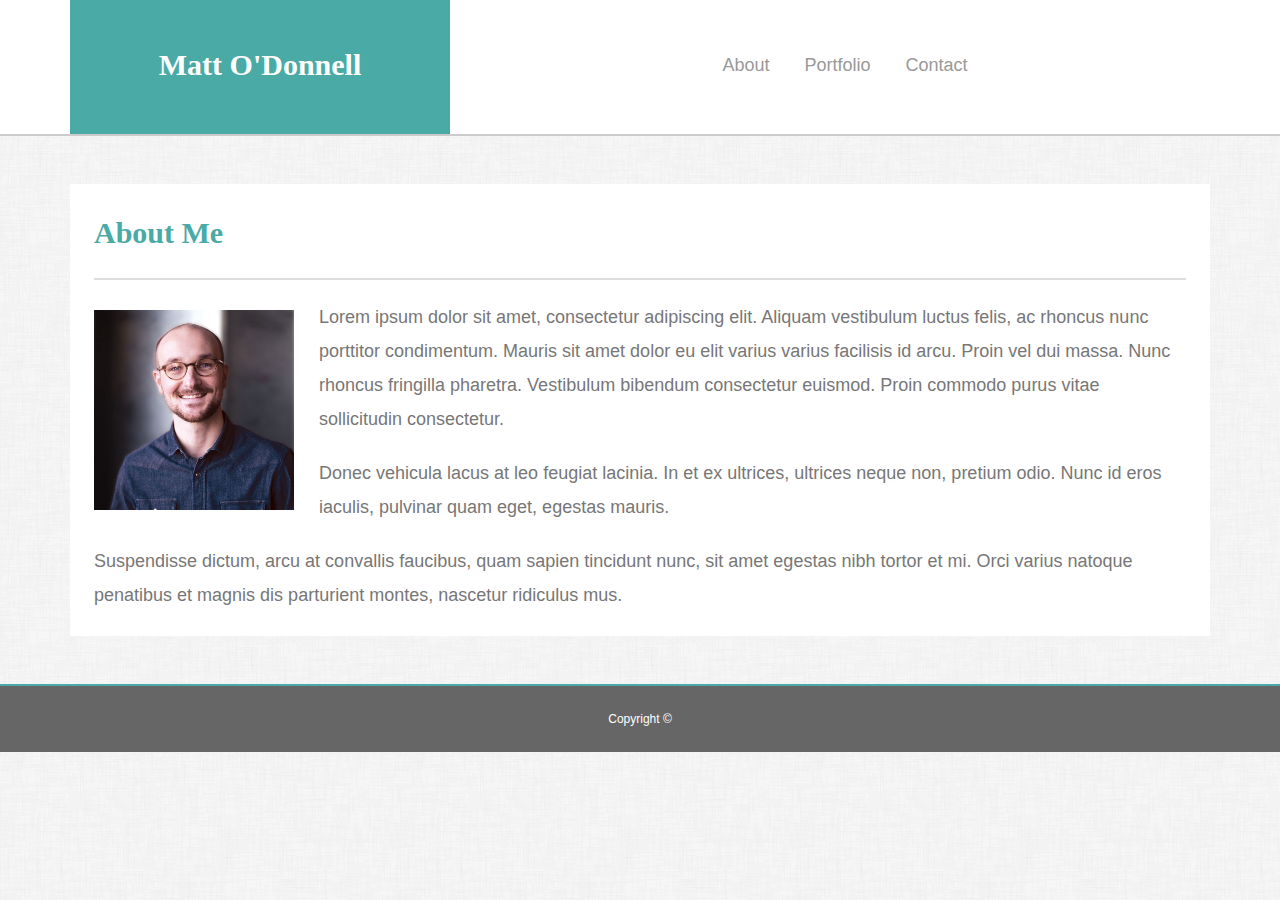
<file: index.html>
<!DOCTYPE html>
<html lang="en">

<head>

    <meta charset="UTF-8">
    <meta name="viewport" content="width=device-width, initial-scale=1.0">
    <meta http-equiv="X-UA-Compatible" content="ie=edge">
    <link rel="stylesheet" href="https://stackpath.bootstrapcdn.com/bootstrap/4.3.1/css/bootstrap.min.css" integrity="sha384-ggOyR0iXCbMQv3Xipma34MD+dH/1fQ784/j6cY/iJTQUOhcWr7x9JvoRxT2MZw1T" crossorigin="anonymous">
    <link rel="stylesheet" href="assets/css/style.css">
    <title>Matt O'Donnell</title>

</head>

<body>

    <header class="masthead">
        <div class="container">
            <div class="row">
                <div class="col-s-12 col-md-6 col-lg-4 text-center py-5 logo-color">
                    <a class="text-decoration-none logo-text" href="index.html">Matt O'Donnell</a>
                </div>
                <div class="col-s-12 col-md-6 col-lg-8 text-center py-5">
                    <nav>
                        <a class="text-decoration-none" href="index.html">About</a>
                        <a class="text-decoration-none" href="portfolio.html">Portfolio</a>
                        <a class="text-decoration-none" href="contact.html">Contact</a>
                    </nav>
                </div>
            </div>
        </div>
    </header>
    
    <div class="container py-5">
        <div class="row">
            <div class="background col-s-12 col-md-12 col-lg-12 p-4">
                <h1>About Me</h1>
        
                <img src="assets/images/MattO.jpg" class="auth-image" alt="Matt O'Donnell">
        
                <p>Lorem ipsum dolor sit amet, consectetur adipiscing elit. Aliquam vestibulum luctus felis, ac rhoncus nunc porttitor condimentum. Mauris sit amet dolor eu elit varius varius facilisis id arcu. Proin vel dui massa. Nunc rhoncus fringilla pharetra. Vestibulum bibendum consectetur euismod. Proin commodo purus vitae sollicitudin consectetur.</p>
        
                <p>Donec vehicula lacus at leo feugiat lacinia. In et ex ultrices, ultrices neque non, pretium odio. Nunc id eros iaculis, pulvinar quam eget, egestas mauris.</p>
        
                <p>Suspendisse dictum, arcu at convallis faucibus, quam sapien tincidunt nunc, sit amet egestas nibh tortor et mi. Orci varius natoque penatibus et magnis dis parturient montes, nascetur ridiculus mus.</p>
            </div>
        </div>
    </div>

    <footer class="footer mt-auto py-3">
        <div class="container text-center">
            <span>Copyright &copy;</span> 
        </div>
    </footer>

</body>

</html>
</file>
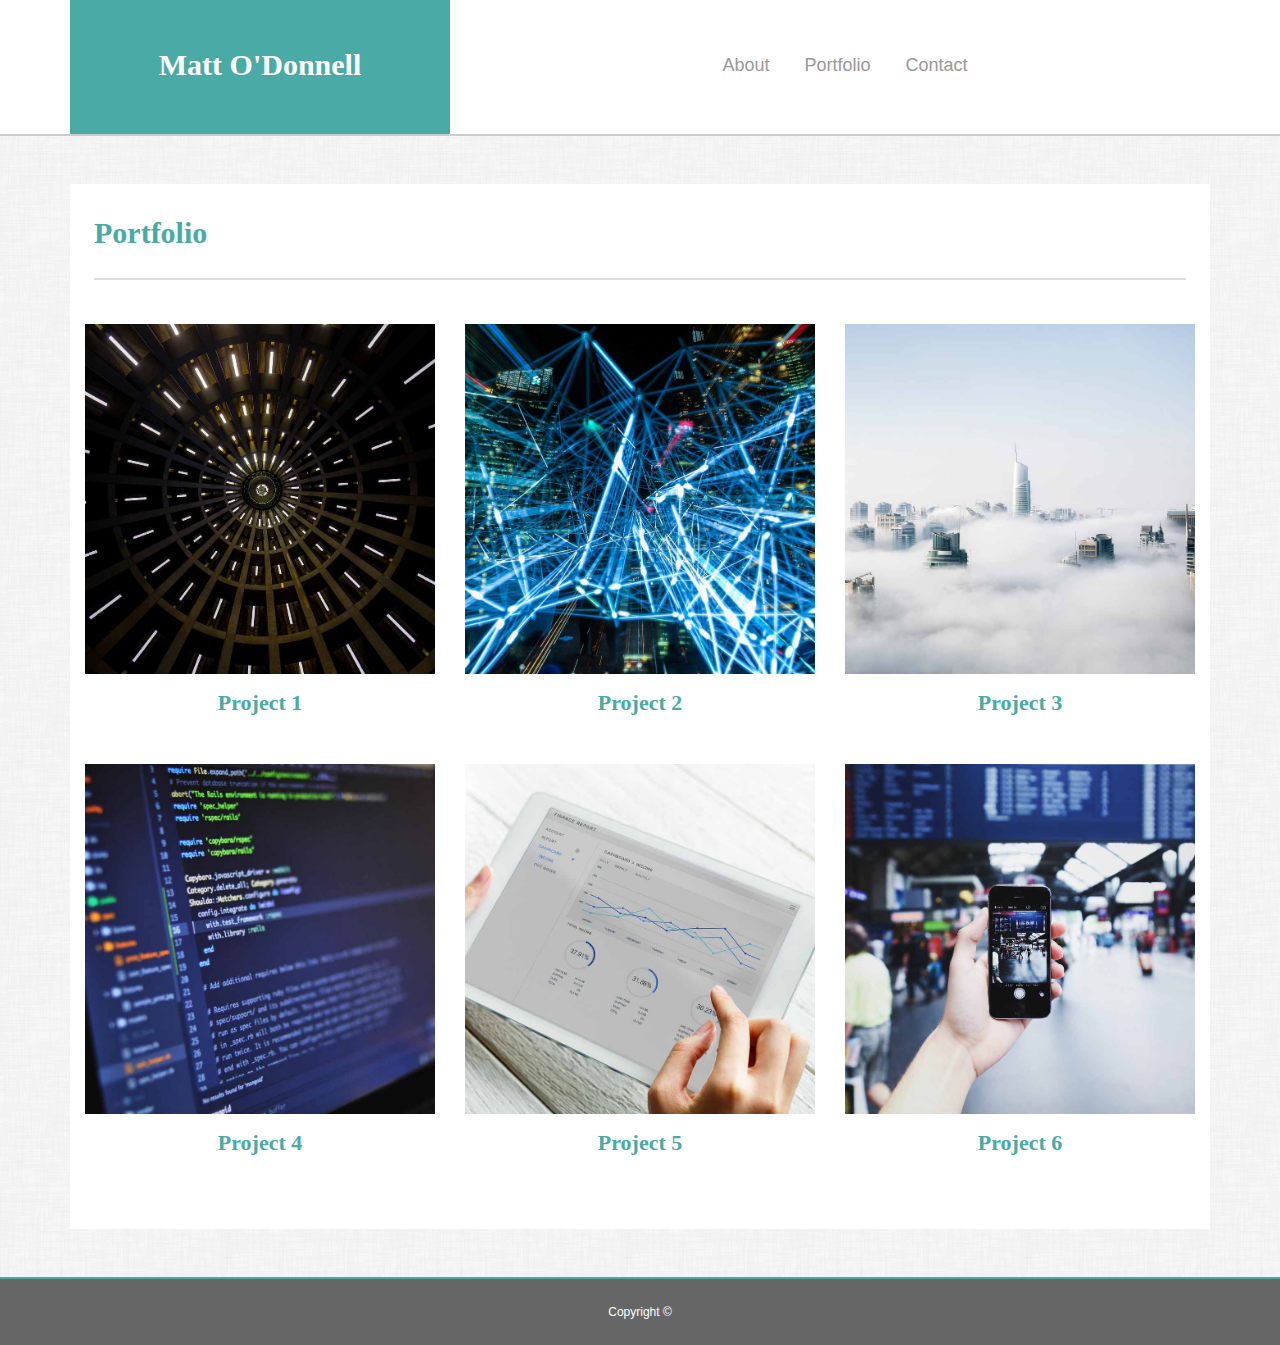
<file: portfolio.html>
<!DOCTYPE html>
<html lang="en">
  
<head>

  <meta charset="UTF-8">
  <meta name="viewport" content="width=device-width, initial-scale=1.0">
  <meta http-equiv="X-UA-Compatible" content="ie=edge">
  <link rel="stylesheet" href="https://stackpath.bootstrapcdn.com/bootstrap/4.3.1/css/bootstrap.min.css" integrity="sha384-ggOyR0iXCbMQv3Xipma34MD+dH/1fQ784/j6cY/iJTQUOhcWr7x9JvoRxT2MZw1T" crossorigin="anonymous">
  <link rel="stylesheet" href="assets/css/style.css">
  <title>Portfolio</title>

</head>

<body>

  <header class="masthead">
    <div class="container">
      <div class="row">
        <div class="col-s-12 col-md-6 col-lg-4 text-center py-5 logo-color">
          <a class="text-decoration-none logo-text" href="index.html">Matt O'Donnell</a>
        </div>
        <div class="col-s-12 col-md-6 col-lg-8 text-center py-5">
          <nav>
            <a class="text-decoration-none" href="index.html">About</a>
            <a class="text-decoration-none" href="portfolio.html">Portfolio</a>
            <a class="text-decoration-none" href="contact.html">Contact</a>
          </nav>
        </div>
      </div>
    </div>
  </header>

  <div class="container py-5">

    <div class="row background">
      <div class="col-s-12 col-md-12 col-lg-12 p-4">
        <h1>Portfolio</h1>
      </div>
    </div>

    <div class="row background pb-4">

      <div class="col-s-12 col-md-6 col-lg-4 pb-5">
          <img class="img-fluid" src="assets/images/abstract1.jpg" alt="Word Guess">
          <h3 class="proj-title pt-3 text-center">Project 1</h3>
      </div>

      <div class="col-s-12 col-md-6 col-lg-4 pb-5">
          <img class="img-fluid" src="assets/images/abstract2.jpg" alt="Word Guess">
          <h3 class="proj-title pt-3 text-center">Project 2</h3>
      </div>

      <div class="col-s-12 col-md-6 col-lg-4 pb-5">
          <img class="img-fluid" src="assets/images/city.jpg" alt="Word Guess">
          <h3 class="proj-title pt-3 text-center">Project 3</h3>
      </div>

      <div class="col-s-12 col-md-6 col-lg-4 pb-5">
          <img class="img-fluid" src="assets/images/code.jpg" alt="Word Guess">
          <h3 class="proj-title pt-3 text-center">Project 4</h3>
      </div>

      <div class="col-s-12 col-md-6 col-lg-4 pb-5">
          <img class="img-fluid" src="assets/images/ipad.jpg" alt="Word Guess">
          <h3 class="proj-title pt-3 text-center">Project 5</h3>
      </div>

      <div class="col-s-12 col-md-6 col-lg-4 pb-5">
          <img class="img-fluid" src="assets/images/phone.jpg" alt="Word Guess">
          <h3 class="proj-title pt-3 text-center">Project 6</h3>
      </div>

    </div>

  </div>

  <footer class="footer mt-auto py-3">
    <div class="container text-center">
      <span>Copyright &copy;</span> 
    </div>
  </footer>

</body>

</html>
</file>
<file: assets/css/style.css>
/* general */

body {
  font-family: Arial, "Helvetica Neue", Helvetica, sans-serif;
  font-size: 18px;
  line-height: 34px;
  color: #777777;
  background: url("../images/dust_scratches.png");
}

h1,
h2,
p {
  margin-bottom: 20px;
}

p:last-child {
  margin-bottom: 0;
}

h1,
h2,
h3 {
  font-family: Georgia, Times, "Times New Roman", serif;
  font-weight: 700;
  color: #4aaaa5;
}

h1 {
  padding-bottom: 20px;
  font-size: 30px;
  line-height: 50px;
  border-bottom: 2px solid #dddddd;
}

h2,
h3 {
  font-size: 22px;
}

/* header */

.masthead {
  color: #ffffff;
  background: #ffffff;
  border-bottom: 2px solid #cccccc;
}

.logo-color {
  background: #4aaaa5;
}

.logo-text {
  font-size: 30px;
  font-family: Georgia, Times, "Times New Roman", serif;
  font-weight: 700;
  color: #ffffff;
}

nav a {
  display: inline-block;
  padding-left: 15px;
  margin-left: 15px;
  line-height: 18px;
  color: #999;
  text-decoration: none;
}

nav a:first-child {
  border-left: 0 none;
}

/* footer */

footer {
  font-size: 12px;
  color: #ffffff;
  background: #666666;
  border-top: 2px solid #4aaaa5;
}

h2 {
  padding-bottom: 20px;
  margin-bottom: 15px;
  line-height: 22px;
  border-bottom: 2px solid #eeeeee;
}

/* main */

.background {
  background: #ffffff;
}

/* about */

.auth-image {
  float: left;
  width: 200px;
  height: auto;
  margin-top: 10px;
  margin-right: 25px;
}

/* portfolio page */

.proj-title {
  font-family: Georgia, Times, "Times New Roman", serif;
  font-weight: 700;
  color: #4aaaa5;
  margin: auto;
}

/* contact page */

#contact-form ul {
  margin-bottom: 20px;
  list-style: none;
}

#contact-form li {
  margin-bottom: 10px;
}

label,
input[type=text],
input[type=email],
textarea {
  display: block;
  width: 100%;
}

input[type=text],
input[type=email],
textarea {
  height: 35px;
  padding: 0 10px;
  font-size: 14px;
  border: 1px solid #dddddd;
}

textarea {
  height: 200px;
}

input[type=submit] {
  padding: 10px 30px;
  font-size: 18px;
  color: #ffffff;
  cursor: pointer;
  background: #4aaaa5;
  border: 0 none;
}
</file>
